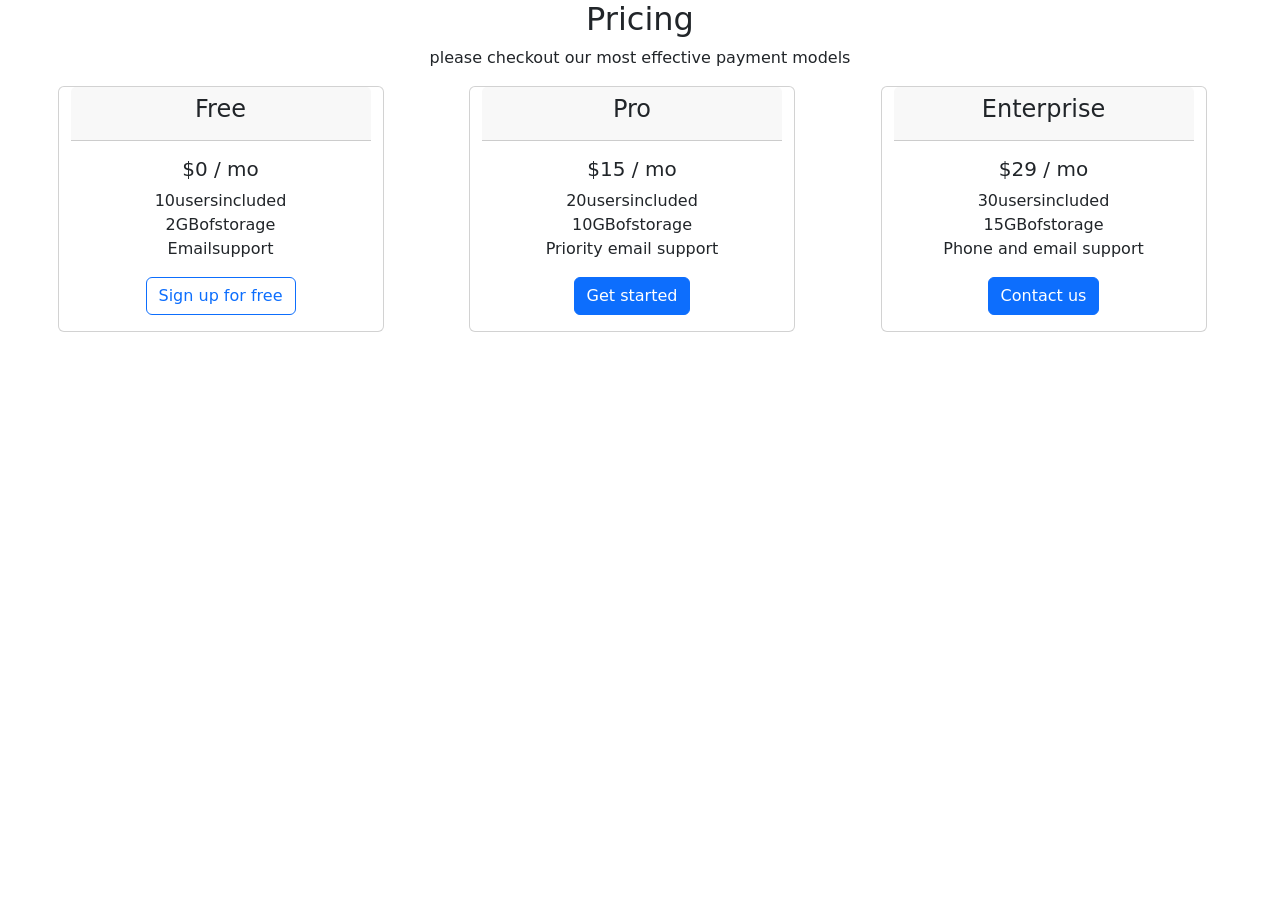
<file: bootsrap assignment/index.html>
<!DOCTYPE html>
<html lang="en">
<head>
    <meta charset="UTF-8">
    <meta name="viewport" content="width=device-width, initial-scale=1.0">
    <title>bootstrap assignment</title>
    <link href="https://cdn.jsdelivr.net/npm/bootstrap@5.3.0/dist/css/bootstrap.min.css" rel="stylesheet">
</head>
<body>
    <h2  class="text-center">Pricing</h2>
    <p class="text-center">please checkout our most effective payment models</p>
    
    <div class="row text-center justify-content-evenly">
        <div class="card col-sm-5 col-md-3 mb-3 me-3">
            <div class="card-header">
                <h4>Free</h4>
            </div>
            <div class="card-body">
                <h5 class="card-title">$0 / mo</h5>
                <ul class="list-unstyled">
                    <li>10usersincluded</li>
                    <li>2GBofstorage</li>
                    <li>Emailsupport</li>
                </ul>
                <button class="btn btn-outline-primary">Sign up for free</button>    
            </div>
        </div>

            <div class="card col-sm-5 col-md-3 mb-3 me-3">
                <div class="card-header">
                    <h4>Pro</h4>
                </div>
                <div class="card-body">
                    <h5 class="card-title">$15 / mo</h5>
                    <ul class="list-unstyled">
                        <li>20usersincluded</li>
                        <li>10GBofstorage</li>
                        <li>Priority email support</li>
                    </ul>
                    <button class="btn btn-primary">Get started</button>
                </div>
            </div>
            <div class="card col-sm-10 col-md-3 mb-3 me-3">
                <div class="card-header">
                    <h4>Enterprise</h4>
                </div>
                <div class="card-body">
                    <h5 class="card-title">$29 / mo</h5>
                    <ul class="list-unstyled">
                        <li>30usersincluded</li>
                        <li>15GBofstorage</li>
                        <li>Phone and email support</li>
                    </ul>
                    <button class="btn btn-primary">Contact us</button>
        

    </div>
    <script src="https://cdn.jsdelivr.net/npm/bootstrap@5.3.0/dist/js/bootstrap.bundle.min.js"></script>
</body>
</html>
</file>
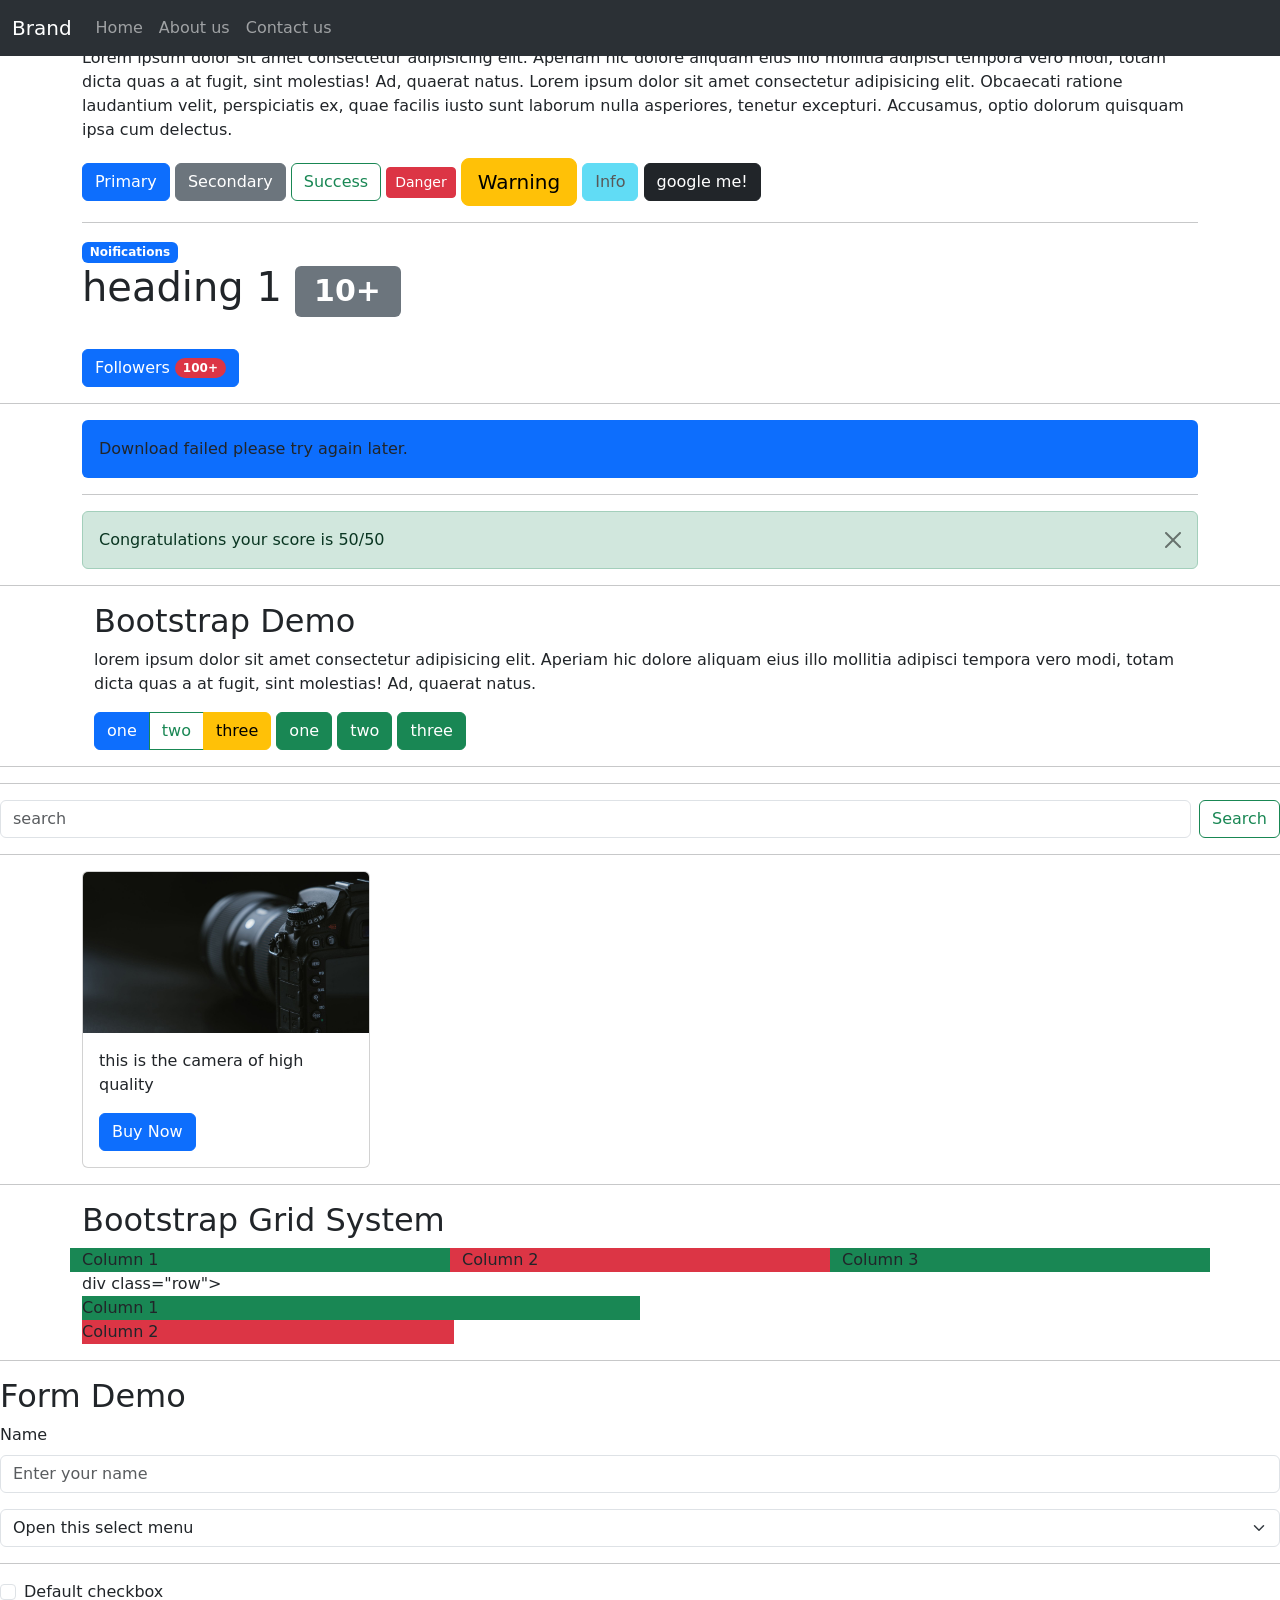
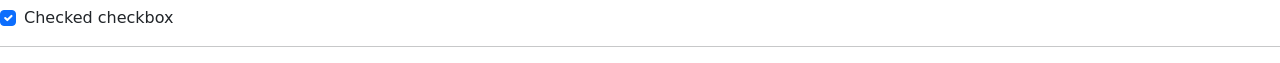
<file: cS/index.html>
<!DOCTYPE html>
<html lang="en">
<head>
    <meta charset="UTF-8">
    <meta name="viewport" content="width=device-width, initial-scale=1.0">
    <title>Bootstarp CSS</title>
  
    <link  href="https://cdn.jsdelivr.net/npm/bootstrap@5.3.8/dist/css/bootstrap.min.css" rel="stylesheet">
    <link rel="stylesheet" href="style.css">  
</head>
<body>
    <div class="container"> 
        <h2>Bootstrap CSS</h2>
        <p>Lorem ipsum dolor sit amet consectetur adipisicing elit. Aperiam hic dolore aliquam eius illo mollitia adipisci tempora vero modi, totam dicta quas a at fugit, sint molestias! Ad, quaerat natus.
             Lorem ipsum dolor sit amet consectetur adipisicing elit. Obcaecati ratione laudantium velit, perspiciatis ex, quae facilis iusto sunt laborum nulla asperiores, tenetur excepturi. Accusamus, optio dolorum quisquam ipsa cum delectus.</p>
    
        <button class="btn btn-primary">Primary</button>
        <button class="btn btn-secondary">Secondary</button>
        <button class="btn btn-outline-success">Success</button>
        <button class="btn btn-danger btn-sm">Danger</button>
        <button class="btn btn-warning btn-lg">Warning</button>
        <button class="btn btn-info" disabled>Info</button>
        <a href="@" class="btn btn-dark">google me!</a>
    </div>

  <div class="container">
    <hr>
    <span class="badge bg-primary ">Noifications</span>
    <br>
    <h1>heading 1 <span class="badge bg-secondary">10+</span></h1>
    <br>
    <button class="btn btn-primary">
        Followers <span class="badge bg-danger rounded-pill">100+</span>
    </button>
  </div> 

  <hr>
  <div class="container">
    <div class="alert bg-primary">Download failed please try again later.</div>
    <hr>
    <div class="alert alert-success alert-dismissible">Congratulations your score is 50/50
        <button class="btn-close" data-bs-dismiss="alert"> </button>
    </div> 
  </div>
  <hr>
  <div class="container">
       <div class="container">
        <h2>Bootstrap Demo </h2>
        <p>lorem ipsum dolor sit amet consectetur adipisicing elit. Aperiam hic dolore aliquam eius illo mollitia adipisci tempora vero modi, totam dicta quas a at fugit, sint molestias! Ad, quaerat natus.</p>
        <div class="btn-group">
            <button class="btn btn-primary">one</button>
            <button class="btn btn-outline-success">two</button>
            <button class="btn btn-warning">three</button>
        </div>
        <button class="btn btn-success">one</button>
        <button class="btn btn-success">two</button>
        <button class="btn btn-success">three</button>
       </div>
  </div>
  <hr>
  <div class="container">
    <nav class="navbar bg-body-tertiary fixed-top navbar-expand-lg " data-bs-theme="dark"> 
        <div class="container-fluid">
            <a href="#" class="navbar-brand">Brand</a>
         
            <button class="navbar-toggler" data-bs-toggle="collapse" data-bs-target="#navbarNavAltMarkup">
                <span class="navbar-toggler-icon"></span>
            </button>
            <div class="collapse navbar-collapse" id="navbarNavAltMarkup">
            <div class="navbar-nav">
                <a class="nav-link" href="#">Home</a>
                <a class="nav-link" href="#">About us</a>
                <a class="nav-link" href="#">Contact us</a>
            </div>
            
         </div>
        </div>
    </nav>
  </div>

  <hr>
  <div class="conatiner">
    <form class="d-flex ">
         <input class="form-control me-2" type="search" placeholder="search">
         <button class="btn btn-outline-success" type="submit">Search</button> 
    </form>
  </div>
  <hr>
  <div class="container">
    <div class="card" style="width:18rem; ">
        <img src="photo.jpg" alt="image" class="card-img-top"> 
        <div class="card-body">
            <p>this is the camera of high quality</p>
            <a href="#" class="btn btn-primary">Buy Now</a>
        </div>
    </div>
    
  </div>

  <hr> 
  <div class="container">
    <h2>Bootstrap Grid System</h2>
    <div class="row">
      <div class="col bg-success">Column 1</div>
      <div class="col bg-danger ">Column 2</div>
      <div class="col bg-success">Column 3</div>
    </div>
    div class="row">
      <div class="col-md-6 bg-success">Column 1</div>
      <div class="col-md-4 bg-danger ">Column 2</div>
      
    </div>
  </div>

  <hr>
  <div class="conatiner"><h2>Form Demo</h2>
  <form class="mb-3">
    <label for="name" class="form-label">Name</label>
    <input type="text" class="form-control" id="name" placeholder="Enter your name">
  </form>
</div>
<div class="mb-3">
     <select class="form-select">
        <option selected>Open this select menu</option>
        <option value="1">One</option>
        <option value="2">Two</option>
        <option value="3">Three</option>
     </select>
</div>

<hr>

<div class="form-check">
  <input class="form-check-input" type="checkbox" value="" id="checkDefault">
  <label class="form-check-label" for="checkDefault">
    Default checkbox
  </label>
</div>
<div class="form-check">
  <input class="form-check-input" type="checkbox" value="" id="checkChecked" checked>
  <label class="form-check-label" for="checkChecked">
    Checked checkbox
  </label>
</div>

<hr>

    <script src="	https://cdn.jsdelivr.net/npm/bootstrap@5.3.8/dist/js/bootstrap.bundle.min.js"></script>
</body>
</html>
</file>
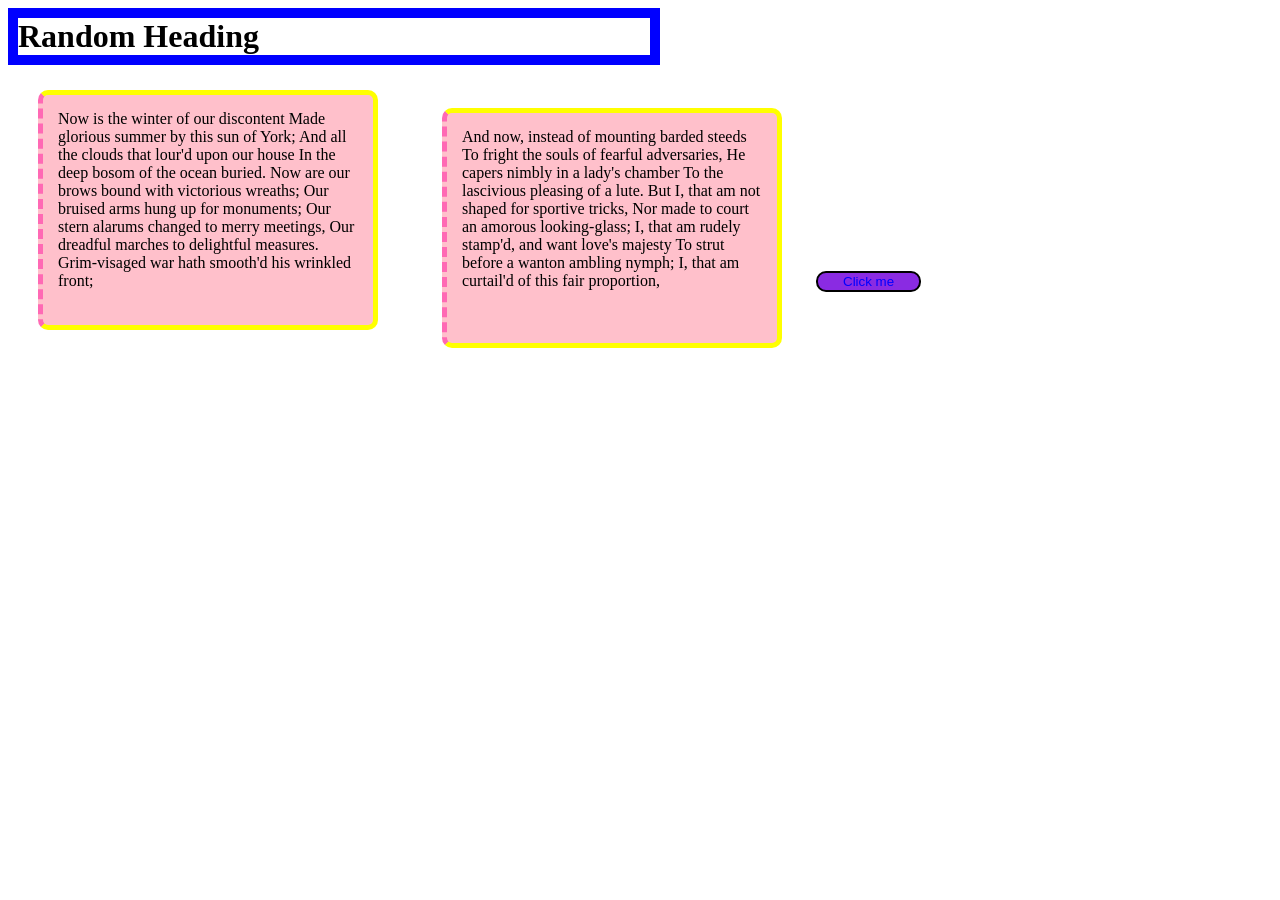
<file: css/index.html>
<!DOCTYPE html>
<html lang="en">
  <head>
    <meta charset="UTF-8" />
    <meta http-equiv="X-UA-Compatible" content="IE=edge" />
    <meta name="viewport" content="width=device-width, initial-scale=1.0" />
    <title>CSS</title>
    <link rel="stylesheet" href="style.css" />
  </head>
  <body>
    <h1>Random Heading</h1>
    <div>
      Now is the winter of our discontent Made glorious summer by this sun of
      York; And all the clouds that lour'd upon our house In the deep bosom of
      the ocean buried. Now are our brows bound with victorious wreaths; Our
      bruised arms hung up for monuments; Our stern alarums changed to merry
      meetings, Our dreadful marches to delightful measures. Grim-visaged war
      hath smooth'd his wrinkled front;
    </div>
    <div>
      And now, instead of mounting barded steeds To fright the souls of fearful
      adversaries, He capers nimbly in a lady's chamber To the lascivious
      pleasing of a lute. But I, that am not shaped for sportive tricks, Nor
      made to court an amorous looking-glass; I, that am rudely stamp'd, and
      want love's majesty To strut before a wanton ambling nymph; I, that am
      curtail'd of this fair proportion,
    </div>
    <button>Click me</button>
  </body>
</html>
</file>
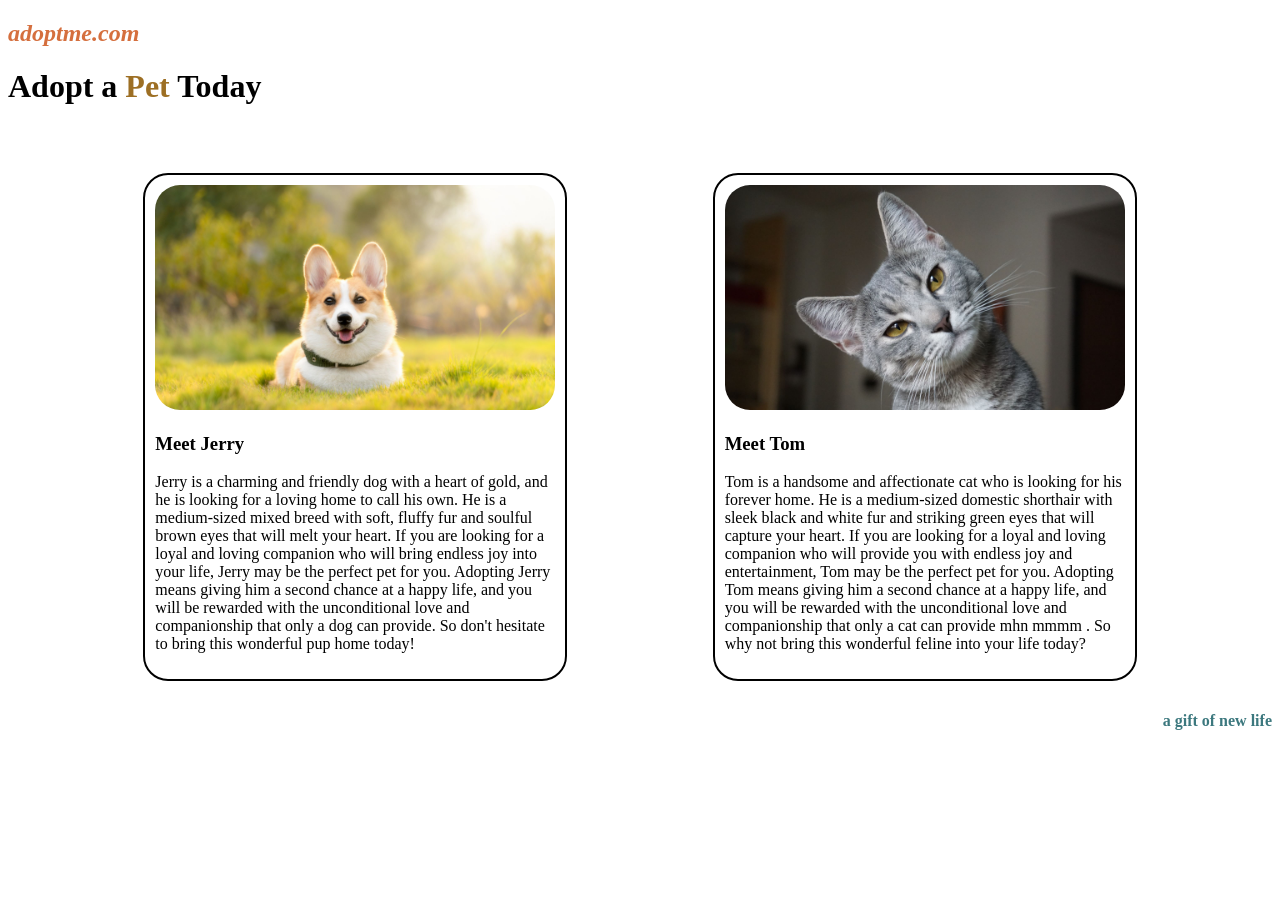
<file: pet doc/index.html>
<!DOCTYPE html>
<html lang="en">
  <head>
    <meta charset="UTF-8" />
    <meta http-equiv="X-UA-Compatible" content="IE=edge" />
    <meta name="viewport" content="width=device-width, initial-scale=1.0" />
    <title>CSS</title>
    <link rel="stylesheet" href="style2.css" />
  </head>
  <body>
    <h2><i>adoptme.com</i></h2>
    <h1>Adopt a <span>Pet</span> Today</h1>
    <br /><br />
    <div id="pets">
      <div class="card">
        <img src="dog.jpg" alt="jerry" />
        <h3>Meet Jerry</h3>
        <p>
          Jerry is a charming and friendly dog with a heart of gold, and he is
          looking for a loving home to call his own. He is a medium-sized mixed
          breed with soft, fluffy fur and soulful brown eyes that will melt your
          heart. If you are looking for a loyal and loving companion who will
          bring endless joy into your life, Jerry may be the perfect pet for
          you. Adopting Jerry means giving him a second chance at a happy life,
          and you will be rewarded with the unconditional love and companionship
          that only a dog can provide. So don't hesitate to bring this wonderful
          pup home today!
        </p>
      </div>
      <div class="card">
        <img src="cat.jpg" alt="tom" />
        <h3>Meet Tom</h3>
        <p>
          Tom is a handsome and affectionate cat who is looking for his forever
          home. He is a medium-sized domestic shorthair with sleek black and
          white fur and striking green eyes that will capture your heart. If you
          are looking for a loyal and loving companion who will provide you with
          endless joy and entertainment, Tom may be the perfect pet for you.
          Adopting Tom means giving him a second chance at a happy life, and you
          will be rewarded with the unconditional love and companionship that
          only a cat can provide mhn mmmm . So why not bring this wonderful
          feline into your life today?
        </p>
      </div>
    </div>
    <h4>a gift of new life</h4>
  </body>
</html>
</file>
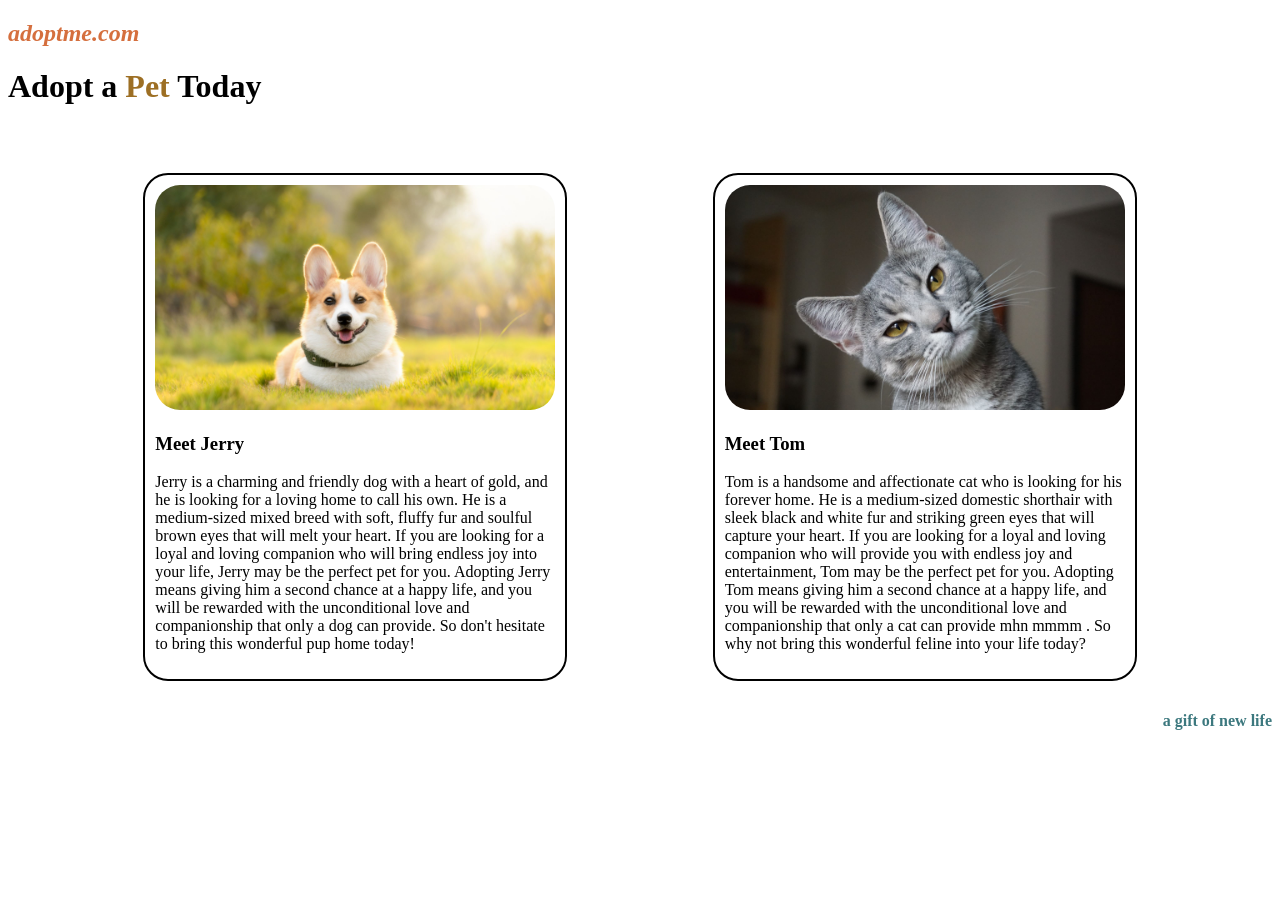
<file: css/CSS.html>
<!DOCTYPE html>
<!-- saved from url=(0063)file:///Users/shivbasavsanikoppa/Documents/pet%20doc/index.html -->
<html lang="en"><head><meta http-equiv="Content-Type" content="text/html; charset=UTF-8">
    
    <meta http-equiv="X-UA-Compatible" content="IE=edge">
    <meta name="viewport" content="width=device-width, initial-scale=1.0">
    <title>CSS</title>
    <link rel="stylesheet" href="./CSS_files/style2.css">
  </head>
  <body>
    <h2><i>adoptme.com</i></h2>
    <h1>Adopt a <span>Pet</span> Today</h1>
    <br><br>
    <div id="pets">
      <div class="card">
        <img src="./CSS_files/dog.jpg" alt="jerry">
        <h3>Meet Jerry</h3>
        <p>
          Jerry is a charming and friendly dog with a heart of gold, and he is
          looking for a loving home to call his own. He is a medium-sized mixed
          breed with soft, fluffy fur and soulful brown eyes that will melt your
          heart. If you are looking for a loyal and loving companion who will
          bring endless joy into your life, Jerry may be the perfect pet for
          you. Adopting Jerry means giving him a second chance at a happy life,
          and you will be rewarded with the unconditional love and companionship
          that only a dog can provide. So don't hesitate to bring this wonderful
          pup home today!
        </p>
      </div>
      <div class="card">
        <img src="./CSS_files/cat.jpg" alt="tom">
        <h3>Meet Tom</h3>
        <p>
          Tom is a handsome and affectionate cat who is looking for his forever
          home. He is a medium-sized domestic shorthair with sleek black and
          white fur and striking green eyes that will capture your heart. If you
          are looking for a loyal and loving companion who will provide you with
          endless joy and entertainment, Tom may be the perfect pet for you.
          Adopting Tom means giving him a second chance at a happy life, and you
          will be rewarded with the unconditional love and companionship that
          only a cat can provide mhn mmmm . So why not bring this wonderful
          feline into your life today?
        </p>
      </div>
    </div>
    <h4>a gift of new life</h4>
  

</body></html>
</file>
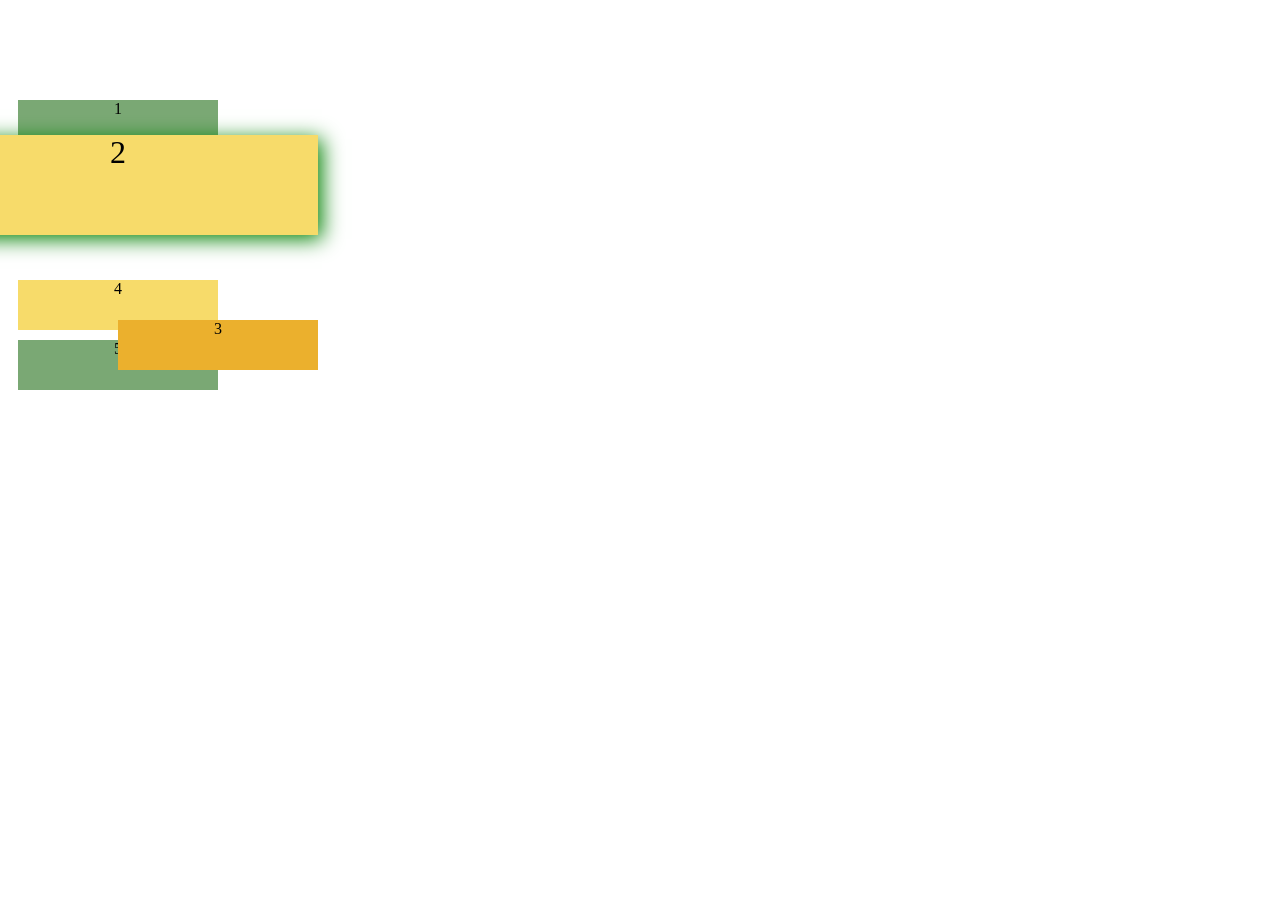
<file: css/index3.html>
<!DOCTYPE html>
<html lang="en">
<head>
    <meta charset="UTF-8">
    <meta name="viewport" content="width=device-width, initial-scale=1.0">
    <title>Document</title>
    <link rel="stylesheet" href="sstyle3.css">
</head>
<body>
    <section>
        <div id="one">1</div>
        <div id="two">2</div>
        <div id="three">3 </div>
        <div id="four">4</div>
        <div id="five">5</div>
    </section>
</body>
</html>
</file>
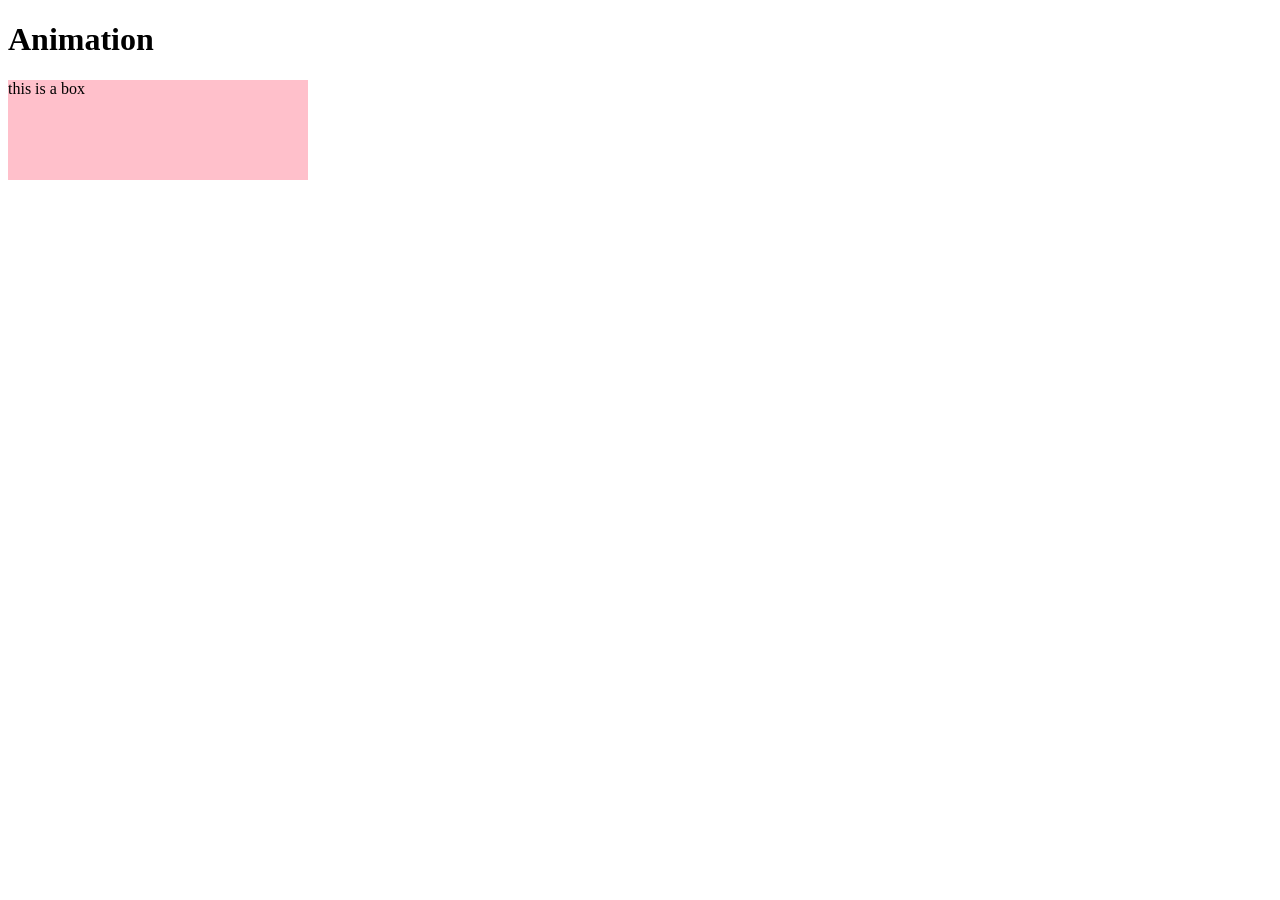
<file: css/index4.html>
<!DOCTYPE html>
<html lang="en">
<head>
    <meta charset="UTF-8">
    <meta name="viewport" content="width=device-width, initial-scale=1.0">
    <title>Document</title>
    <link rel="stylesheet" href="style4.css">
</head>
<body>
    <h1>Animation</h1>
    <div class="box">this is a box</div>
</body>
</html>
</file>
<file: cS/style.css>
.btn-info{
    background-color: pink;
}
</file>
<file: css/style.css>
div{
    height:200px;
    width:300px;
    background-color: pink;
    border-width: 5px;
    border-style: solid;
    border-color:yellow;
    border-left-color: hotpink;
    border-left-style: dashed;
    border-radius: 10px;
    padding-left:15px;
    padding-top:15px;
    padding-right: 15px;
    padding-bottom:15px;
    margin:25px 30px 40px;
     display:inline-block;
 

}

h1{

    width:50%;
    border: 10px solid blue;
    margin:0;
}

button{
    color:blue;
    background-color: blueviolet;
   border: 2px solid black; 
    border-radius:10px ;
    padding-left:25px;
    padding-right:25px;
}
</file>
<file: pet doc/style2.css>
.card{
    width:400px;
    border:2px solid black;
    border-radius:25px;
    padding:10px; 
    margin:10px;
}

img{
    width:100%;
    border-radius:25px;
}

h2{
    color:#d56f3e;
}

span{
    color:#9d6f24;
}
h4{
    text-align:right;
    color:#3c787e;
}
#pets{
    display:flex;
    justify-content:space-evenly ;
}

@media(max-width:375px){
    #pets{
        flex-wrap:wrap;
    }
}
</file>
<file: css/CSS_files/style2.css>
.card{
    width:400px;
    border:2px solid black;
    border-radius:25px;
    padding:10px; 
    margin:10px;
}

img{
    width:100%;
    border-radius:25px;
}

h2{
    color:#d56f3e;
}

span{
    color:#9d6f24;
}
h4{
    text-align:right;
    color:#3c787e;
}
#pets{
    display:flex;
    justify-content:space-evenly ;
}

@media(max-width:375px){
    #pets{
        flex-wrap:wrap;
    }
}
</file>
<file: css/sstyle3.css>
section{
    margin-top:100px;

}

div{
    width: 200px;
    height:50px;
    text-align:center;
    background-color: #7aa874;
    border:2px solid balck;
    margin:10px;

}

div:nth-of-type(2n){
   background-color: #f7db6a;
}

div:nth-of-type(3n){
    background-color: #ebb02d;
}

#one:hover{
    transform:rotate(45deg);
}

#two{
    transform:scale(2);
    box-shadow:2px 2px 10px green;
}

#three{
    transform:translate(100px,100px);
}
</file>
<file: css/style4.css>
.box{
    height:100px;
    width:300px;
    background-color:pink;
    animation-name:fontAnimation;
    animation-duration:2s;
    animation-timing-function: ease-in;
    animation-delay:1s; 
    animation-iteration-count: 3;
    animation-direction: alternate;
}


@keyframes fontAnimation{
    from{
        font-size:20px;
    }
    to{
        font-size:40px;
    }
}
</file>
